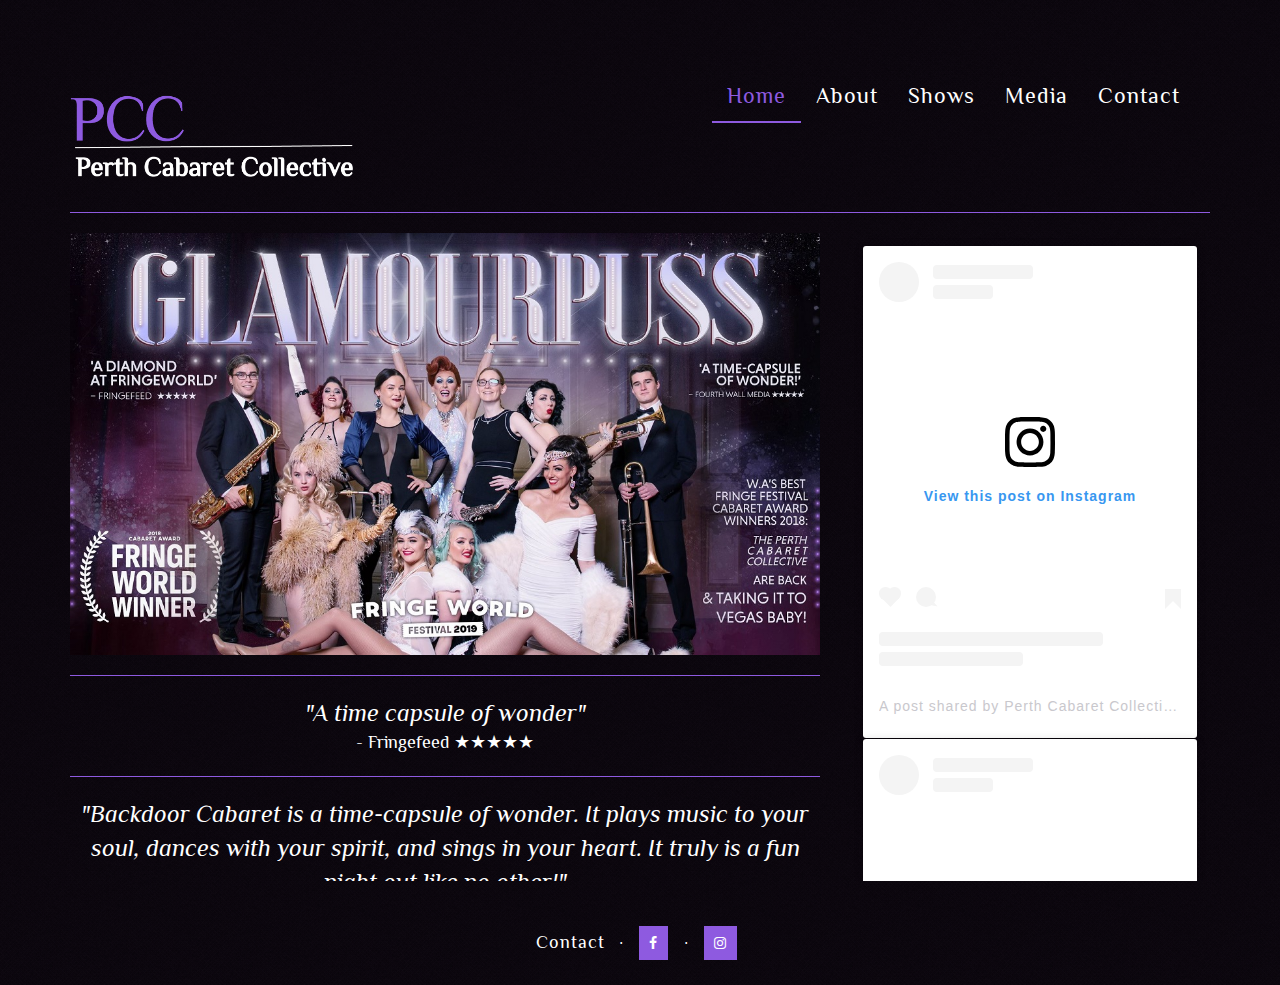
<file: index.html>
﻿<!DOCTYPE html>
<html>
<head>
    <meta charset="UTF-8">
    <title>Perth Cabaret Collective</title>
    <link href="https://fonts.googleapis.com/css?family=Philosopher" rel="stylesheet">
    <link rel="stylesheet" href="css/style.css">
    <link rel="stylesheet" href="bootstrap/bootstrap.min.css">
    <link rel="stylesheet" href="https://cdnjs.cloudflare.com/ajax/libs/font-awesome/4.7.0/css/font-awesome.min.css">
    <script src="https://ajax.googleapis.com/ajax/libs/jquery/3.3.1/jquery.min.js"></script>
    <script src="https://maxcdn.bootstrapcdn.com/bootstrap/3.3.7/js/bootstrap.min.js"></script>
</head>
<body background="images/noisy_net/edited.png">
    <nav class="navbar" id="header">
        <div class="container">
            <div class="navbar-header">
                <a class="navbar-brand nav-style" id="logo" href="home">
                    <img id="logo" src="images/4x/logo.png" alt="PERTH CABARET COLLECTIVE">
                </a>
                <button type="button" class="navbar-toggle" data-toggle="collapse" data-target="#navMenu">
                    <span class="icon-bar"></span>
                    <span class="icon-bar"></span>
                    <span class="icon-bar"></span>
                </button>
            </div>

            <div class="collapse navbar-collapse" id="navMenu">
                <ul class="nav navbar-nav">
                    <li class="nav-item">
                        <a class="nav-item nav-link nav-style active" href="home">Home</a>
                    </li>
                    <li class="nav-item">
                        <a class="nav-item nav-link nav-style" href="about">About</a>
                    </li>
                    <li class="nav-item">
                        <a class="nav-item nav-link nav-style" href="shows">Shows</a>
                    </li>
                    <li class="nav-item">
                        <a class="nav-item nav-link nav-style" href="media">Media</a>
                    </li>
                    <li class="nav-item">
                        <a class="nav-item nav-link nav-style" href="contact">Contact</a>
                    </li>
                </ul>
            </div>
        </div>
    </nav>
    <div id="wrap">
        <div id="main">
            <div class="container">
                <hr>
                <div class="row parent">
                    <div class="col-xs-12 col-sm-12 col-md-8" id="promo">
                        <a href="shows">
                            <img class="img-responsive" style="width:100%" src="images/home.jpg" alt="home">
                        </a>
                        <p id="reviewBox"></p>
                    </div>
                    <div class=" col-xs-10 col-sm-10 col-md-4 col-xs-offset-1 col-sm-offset-1 col-md-offset-0" id="instaBox">
                        <script async src="//www.instagram.com/embed.js"></script>
                        <div id="instaFeed" align="center"></div>
                    </div>
                </div>
            </div>
        </div>
    </div>

    <script src="js/instaFeed.js"></script>
    <script src="js/read/readInsta.js"></script>
    <script src="js/reviews.js"></script>
    <script src="js/read/readReviews.js"></script>

    <footer id="footer" class="footer">
        <div class="container">
            <ul class="list-inline">
                <!--<li class="list-inline-item">
                        <a class="foot-titles" data-toggle="modal" href="" data-target="#subscribe">Subscribe</a>
                    </li>
                    <li class="footer-menu-divider list-inline-item">⋅</li>-->
                <li class="list-inline-item">
                    <a class="foot-titles" href="contact">Contact</a>
                </li>
                <li class="footer-menu-divider list-inline-item">⋅</li>
                <li class="list-inline-item">
                    <a href="https://www.facebook.com/perthcabaretcollective/" class="fa fa-facebook"></a>
                </li>
                <li class="footer-menu-divider list-inline-item">⋅</li>
                <li class="list-inline-item">
                    <a href="https://www.instagram.com/perthcabaretcollective/" class="fa fa-instagram"></a>
                </li>
            </ul>
        </div>
        <div id="subscribe" class="modal fade" role="dialog">
            <div class="modal-dialog">
                <div class="modal-content">
                    <div class="modal-header">
                        <h4 class="modal-title">Subscribe</h4>
                    </div>
                    <div class="modal-body">
                        <p>
                            Sign up to our newsletter to make sure you never miss a show!
                        </p>
                        <form class="form-inline" action="/action_page.php">
                            <div class="form-group">
                                <input type="email" class="form-control" id="email" placeholder="Enter email">
                            </div>
                            <button type="submit" class="btn btn-default">Sign up</button>
                        </form>
                    </div>
                    <div class="modal-footer">
                        <button type="button" class="btn btn-default" data-dismiss="modal">Close</button>
                    </div>
                </div>
            </div>
        </div>


    </footer>

</body>


</html>
</file>
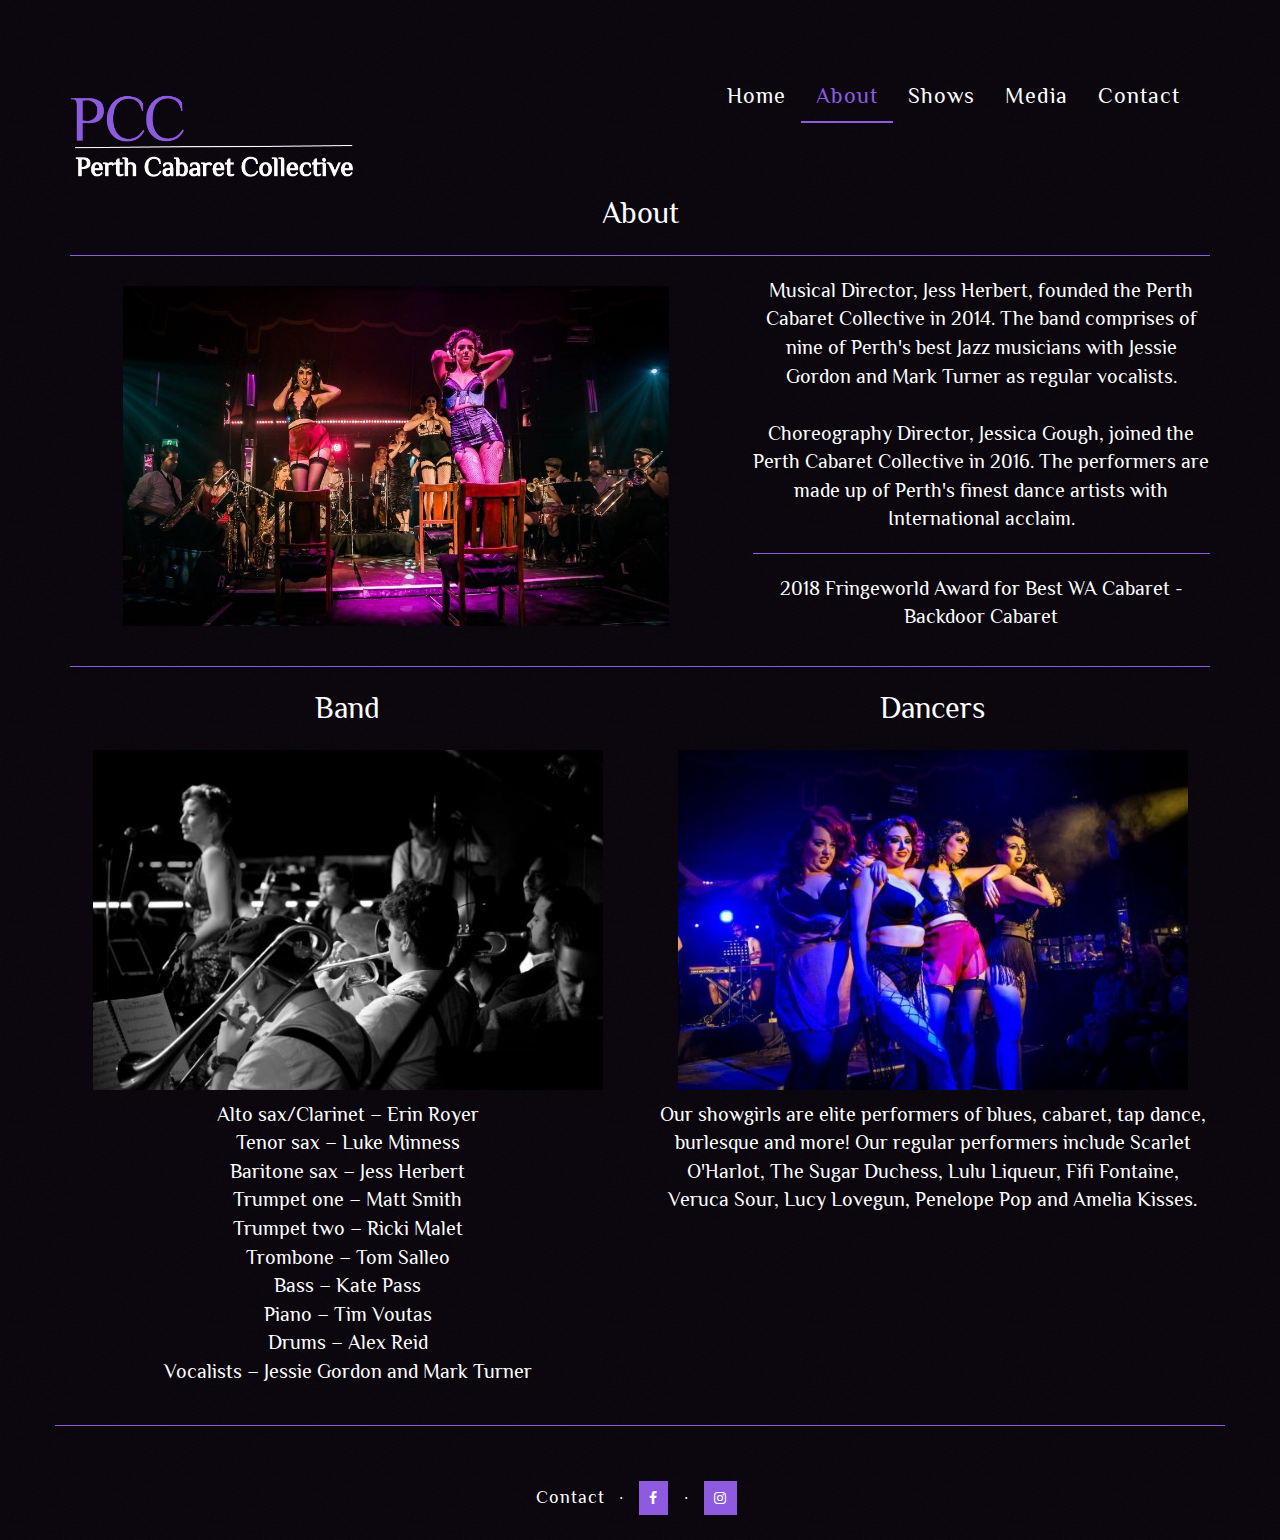
<file: about.html>
﻿<!DOCTYPE html>
<html>
<head>
    <meta charset="UTF-8">
    <title>Perth Cabaret Collective - About</title>
    <link rel="stylesheet" href="css/style.css">
    <link rel="stylesheet" href="bootstrap/bootstrap.min.css">
    <link rel="stylesheet" href="https://cdnjs.cloudflare.com/ajax/libs/font-awesome/4.7.0/css/font-awesome.min.css">
    <script src="https://ajax.googleapis.com/ajax/libs/jquery/3.3.1/jquery.min.js"></script>
    <script src="https://maxcdn.bootstrapcdn.com/bootstrap/3.3.7/js/bootstrap.min.js"></script>
    <link href="https://fonts.googleapis.com/css?family=Philosopher" rel="stylesheet">
</head>
<body background="images/noisy_net/edited.png">
    <nav class="navbar" id="header">
        <div class="container">
            <div class="navbar-header">
                <a class="navbar-brand nav-style" id="logo" href="home">
                    <img id="logo" src="images/4x/logo.png" alt="PERTH CABARET COLLECTIVE">
                </a>
                <button type="button" class="navbar-toggle" data-toggle="collapse" data-target="#navMenu">
                    <span class="icon-bar"></span>
                    <span class="icon-bar"></span>
                    <span class="icon-bar"></span>
                </button>
            </div>

            <div class="collapse navbar-collapse" id="navMenu">
                <ul class="nav navbar-nav">
                    <li class="nav-item">
                        <a class="nav-item nav-link nav-style" href="home">Home</a>
                    </li>
                    <li class="nav-item">
                        <a class="nav-item nav-link nav-style active" href="about">About</a>
                    </li>
                    <li class="nav-item">
                        <a class="nav-item nav-link nav-style" href="shows">Shows</a>
                    </li>
                    <li class="nav-item">
                        <a class="nav-item nav-link nav-style" href="media">Media</a>
                    </li>
                    <li class="nav-item">
                        <a class="nav-item nav-link nav-style" href="contact">Contact</a>
                    </li>
                </ul>
            </div>
        </div>
    </nav>

    <div id="wrap">
        <div id="main">
            <div class="container">
                <p style="font-size:30px;">
                    About
                <p>
                    <hr />

                    <div class="row">
                        <div class="col-md-7">
                            <img src="images/about/about.jpg" class="img-responsive center-block aboutPicture">
                        </div>
                        <div class="col-md-5" id="aboutFeed">
                <p>
                    Musical Director, Jess Herbert, founded the Perth Cabaret Collective in 2014. The band comprises of nine of Perth's best Jazz musicians with Jessie Gordon and Mark Turner as regular vocalists.
                    <br /><br />
                    Choreography Director, Jessica Gough, joined the Perth Cabaret Collective in 2016. The performers are made up of Perth's finest dance artists with International acclaim.

                </p>
                <hr />
                <div id="awardFeed"></div>
            </div>
                </div>
                <script src="js/awards.js"></script>
                <script src="js/read/readAwards.js"></script>
                <hr>
                <div class="row">
                    <div class="col-md-6">
                      <p style="font-size:30px;">
                        Band
                      </p>
                      <p>
                          <img class="img-responsive center-block aboutPicture" src="images/about/band.jpg" alt="band"></img>
                          Alto sax/Clarinet – Erin Royer<br />
                          Tenor sax – Luke Minness<br />
                          Baritone sax – Jess Herbert<br />
                          Trumpet one – Matt Smith<br />
                          Trumpet two – Ricki Malet<br />
                          Trombone – Tom Salleo<br />
                          Bass – Kate Pass<br />
                          Piano – Tim Voutas<br />
                          Drums – Alex Reid<br />
                          Vocalists – Jessie Gordon and Mark Turner
                      </p>
                    </div>
                    
                    <div class="col-md-6">
                      <p style="font-size:30px;">
                        Dancers
                      </p>
                      <p>
                          <img class="img-responsive center-block aboutPicture" src="images/about/dancers.jpeg" alt="dancers"></img>
                          Our showgirls are elite performers of blues, cabaret, tap dance, burlesque and more! Our regular performers include Scarlet O'Harlot, The Sugar Duchess, Lulu Liqueur, Fifi Fontaine, Veruca Sour, Lucy Lovegun, Penelope Pop and Amelia Kisses.
                      </p>
                    </div>
                        

                </div>
            </div>
            <hr />
        </div>
    </div>

        <footer id="footer" class="footer">
            <div class="container">
                <ul class="list-inline">
                    <!--<li class="list-inline-item">
                            <a class="foot-titles" data-toggle="modal" href="" data-target="#subscribe">Subscribe</a>
                        </li>
                        <li class="footer-menu-divider list-inline-item">⋅</li>-->
                        <li class="list-inline-item">
                            <a class="foot-titles" href="contact">Contact</a>
                        </li>
                        <li class="footer-menu-divider list-inline-item">⋅</li>
                        <li class="list-inline-item">
                            <a href="https://www.facebook.com/perthcabaretcollective/" class="fa fa-facebook"></a>
                        </li>
                        <li class="footer-menu-divider list-inline-item">⋅</li>
                        <li class="list-inline-item">
                            <a href="https://www.instagram.com/perthcabaretcollective/" class="fa fa-instagram"></a>
                        </li>
                    </ul>
                </div>
                <div id="subscribe" class="modal fade" role="dialog">
                    <div class="modal-dialog">
                        <div class="modal-content">
                            <div class="modal-header">
                                <h4 class="modal-title">Subscribe</h4>
                            </div>
                            <div class="modal-body">
                                <p>
                                    Sign up to our newsletter to make sure you never miss a show!
                                </p>
                                <form class="form-inline" action="/action_page.php">
                                    <div class="form-group">
                                        <input type="email" class="form-control" id="email" placeholder="Enter email">
                                    </div>
                                    <button type="submit" class="btn btn-default">Sign up</button>
                                </form>
                            </div>
                            <div class="modal-footer">
                                <button type="button" class="btn btn-default" data-dismiss="modal">Close</button>
                            </div>
                        </div>
                    </div>
                </div>


            </footer>

    </body>

    </html>
</file>
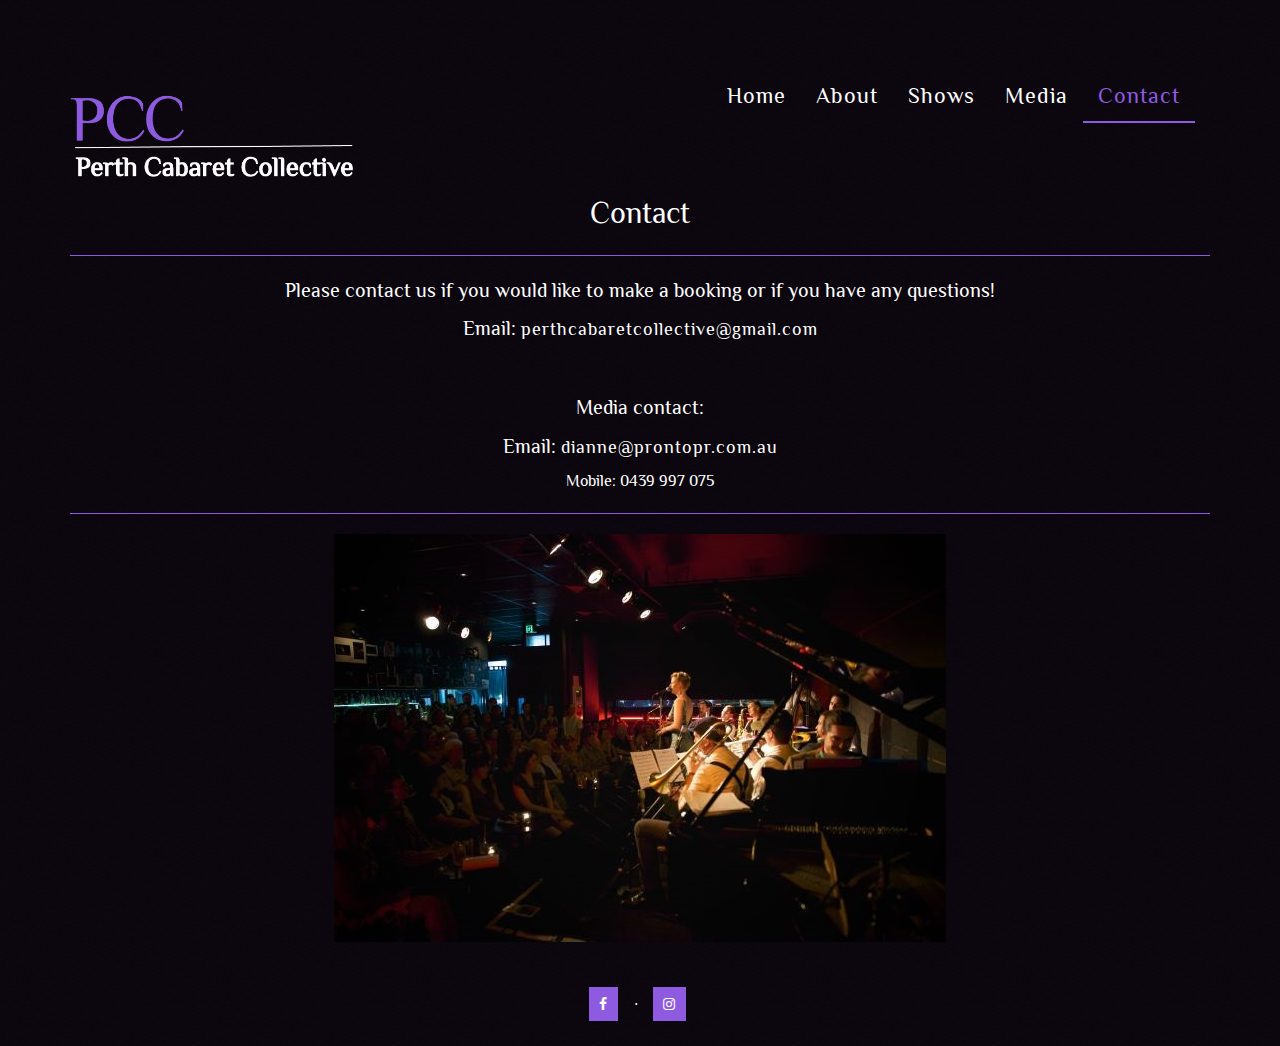
<file: contact.html>
﻿<!DOCTYPE html>
<html>
<head>
    <meta charset="UTF-8">
    <title>Perth Cabaret Collective - Contact</title>
    <link rel="stylesheet" href="css/style.css">
    <link rel="stylesheet" href="https://cdnjs.cloudflare.com/ajax/libs/font-awesome/4.7.0/css/font-awesome.min.css">
    <link rel="stylesheet" href="bootstrap/bootstrap.min.css">
    <script src="https://ajax.googleapis.com/ajax/libs/jquery/3.3.1/jquery.min.js"></script>
    <script src="https://maxcdn.bootstrapcdn.com/bootstrap/3.3.7/js/bootstrap.min.js"></script>
    <link href="https://fonts.googleapis.com/css?family=Philosopher" rel="stylesheet">
</head>
<body background="images/noisy_net/edited.png">
    <nav class="navbar" id="header">
        <div class="container">
            <div class="navbar-header">
                <a class="navbar-brand nav-style" id="logo" href="home">
                    <img id="logo" src="images/4x/logo.png" alt="PERTH CABARET COLLECTIVE">
                </a>
                <button type="button" class="navbar-toggle" data-toggle="collapse" data-target="#navMenu">
                    <span class="icon-bar"></span>
                    <span class="icon-bar"></span>
                    <span class="icon-bar"></span>
                </button>
            </div>

            <div class="collapse navbar-collapse" id="navMenu">
                <ul class="nav navbar-nav">
                    <li class="nav-item">
                        <a class="nav-item nav-link nav-style" href="home">Home</a>
                    </li>
                    <li class="nav-item">
                        <a class="nav-item nav-link nav-style" href="about">About</a>
                    </li>
                    <li class="nav-item">
                        <a class="nav-item nav-link nav-style" href="shows">Shows</a>
                    </li>
                    <li class="nav-item">
                        <a class="nav-item nav-link nav-style" href="media">Media</a>
                    </li>
                    <li class="nav-item">
                        <a class="nav-item nav-link nav-style active" href="contact">Contact</a>
                    </li>
                </ul>
            </div>
        </div>
    </nav>

    <div id="wrap">
        <div id="main">
            <div class="container">
                <p style="font-size:30px">Contact</p>
                <hr />
                <p>Please contact us if you would like to make a booking or if you have any questions!</p>
                <p>
                    Email:
                    <a href="mailto:perthcabaretcollective@gmail.com?Subject=Hello%20again" target="_top">perthcabaretcollective@gmail.com</a>
                </p>
                <br><br>
                <p>Media contact:</p>
                <p>
                    Email:
                    <a href="mailto:dianne@prontopr.com.au?Subject=Hello%20again" target="_top">dianne@prontopr.com.au</a>
                </p>
                <p style="font-size:16px;">Mobile: 0439 997 075</p>
                <hr>
                <p>
                    <img class="img-responsive center-block" src="images/contact.jpg" alt="contact"></img>
                </p>
                <!--
    <form action="https://formspree.io/harry.brooker999@gmail.com" method="POST" class="form-horizontal"/>
        <div class="form-group">
            <label for="inputEmail" class="col-sm-2 control-label">Email</label>
            <div class="col-sm-4">
                <input type="email" class="form-control" id="inputEmail" placeholder="Enter your email address">
            </div>
        </div>

        <div class="form-group">
            <label for="inputSubject" class="col-sm-2 control-label">Subject</label>
            <div class="col-sm-4">
                <select class="form-control" id="subject">
                    <option>General enquiry</option>
                    <option>Booking</option>
                </select>
                <script type="text/javascript">
                    $(function () {
                        $("#subject").change(function () {
                            var val = $(this).val();
                            if (val === "Booking") {
                                $("#bookingMessage").show(500);
                            }
                            else {
                                $("#bookingMessage").hide(500);
                            }
                        });
                    });
                </script>

            </div>
        </div>
        <div class="col-sm-offset-2 col-sm-10">
            <p id="bookingMessage" style="display:none">Please specifiy if you would like solely the band, or the band with dancers and how many performers you would like.</p>
        </div>
        <div class="form-group">
            <label for="inputmessage" class="col-sm-2 control-label">Message</label>
            <div class="col-sm-10">
                <textarea class="form-control" rows="10" placeholder="Enter your message"></textarea>
            </div>
        </div>
        <div class="form-group">
            <div class="col-sm-offset-2 col-sm-10">
                <button type="submit" class="btn btn-custom">Submit</button>
            </div>
        </div>
    </form> -->
            </div>
        </div>
    </div>

        <footer id="footer" class="footer">
            <div class="container">
                <ul class="list-inline">
                    <!--<li class="list-inline-item">
                            <a class="foot-titles" data-toggle="modal" href="" data-target="#subscribe">Subscribe</a>
                        </li>
                        <li class="footer-menu-divider list-inline-item">⋅</li>-->
                        <li class="list-inline-item">
                            <a href="https://www.facebook.com/perthcabaretcollective/" class="fa fa-facebook"></a>
                        </li>
                        <li class="footer-menu-divider list-inline-item">⋅</li>
                        <li class="list-inline-item">
                            <a href="https://www.instagram.com/perthcabaretcollective/" class="fa fa-instagram"></a>
                        </li>
                    </ul>
                </div>
                <div id="subscribe" class="modal fade" role="dialog">
                    <div class="modal-dialog">
                        <div class="modal-content">
                            <div class="modal-header">
                                <h4 class="modal-title">Subscribe</h4>
                            </div>
                            <div class="modal-body">
                                <p>
                                    Sign up to our newsletter to make sure you never miss a show!
                                </p>
                                <form class="form-inline" action="/action_page.php">
                                    <div class="form-group">
                                        <input type="email" class="form-control" id="email" placeholder="Enter email">
                                    </div>
                                    <button type="submit" class="btn btn-default">Sign up</button>
                                </form>
                            </div>
                            <div class="modal-footer">
                                <button type="button" class="btn btn-default" data-dismiss="modal">Close</button>
                            </div>
                        </div>
                    </div>
                </div>


            </footer>
    </body>

    </html>
</file>
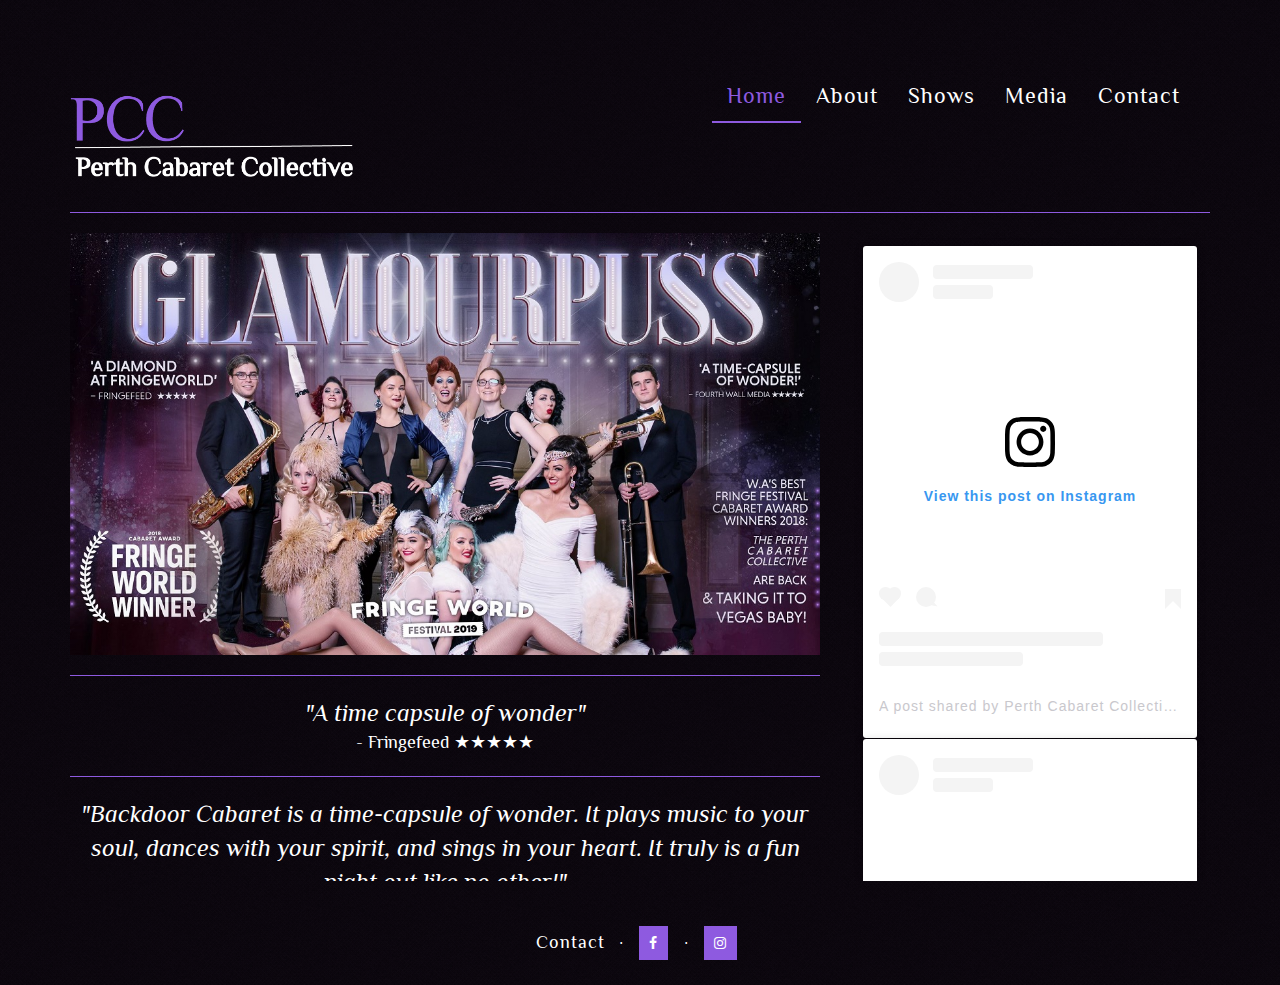
<file: home.html>
﻿<!DOCTYPE html>
<html>
<head>
    <meta charset="UTF-8">
    <title>Perth Cabaret Collective</title>
    <link href="https://fonts.googleapis.com/css?family=Philosopher" rel="stylesheet">
    <link rel="stylesheet" href="css/style.css">
    <link rel="stylesheet" href="bootstrap/bootstrap.min.css">
    <link rel="stylesheet" href="https://cdnjs.cloudflare.com/ajax/libs/font-awesome/4.7.0/css/font-awesome.min.css">
    <script src="https://ajax.googleapis.com/ajax/libs/jquery/3.3.1/jquery.min.js"></script>
    <script src="https://maxcdn.bootstrapcdn.com/bootstrap/3.3.7/js/bootstrap.min.js"></script>
</head>
<body background="images/noisy_net/edited.png">
    <nav class="navbar" id="header">
        <div class="container">
            <div class="navbar-header">
                <a class="navbar-brand nav-style" id="logo" href="http://perthcabaretcollective.com/home">
                    <img id="logo" src="images/4x/logo.png" alt="PERTH CABARET COLLECTIVE">
                </a>
                <button type="button" class="navbar-toggle" data-toggle="collapse" data-target="#navMenu">
                    <span class="icon-bar"></span>
                    <span class="icon-bar"></span>
                    <span class="icon-bar"></span>
                </button>
            </div>

            <div class="collapse navbar-collapse" id="navMenu">
                <ul class="nav navbar-nav">
                    <li class="nav-item">
                        <a class="nav-item nav-link nav-style active" href="http://perthcabaretcollective.com/home">Home</a>
                    </li>
                    <li class="nav-item">
                        <a class="nav-item nav-link nav-style" href="http://perthcabaretcollective.com/about">About</a>
                    </li>
                    <li class="nav-item">
                        <a class="nav-item nav-link nav-style" href="http://perthcabaretcollective.com/shows">Shows</a>
                    </li>
                    <li class="nav-item">
                        <a class="nav-item nav-link nav-style" href="http://perthcabaretcollective.com/media">Media</a>
                    </li>
                    <li class="nav-item">
                        <a class="nav-item nav-link nav-style" href="http://perthcabaretcollective.com/contact">Contact</a>
                    </li>
                </ul>
            </div>
        </div>
    </nav>
    <div id="wrap">
        <div id="main">
            <div class="container">
                <hr>

                <!--<div class="row">
                    <p style="font-size:49px;">
                      GO FUND ME</p>
                      <p>
Perth Cabaret Collective has been invited to perform at the prestigious Melbourne Cabaret Festival in June 2019 - but we need your help to get there!
</p>
<img class="img-responsive" style="width:45%" src="images/gofundme.jpg" alt="home" id="gofundmeImage">
<br>
                    <p><a href = "https://www.gofundme.com/get-perth-cabaret-collective-to-melbourne" target="_blank" class="btn btn-custom" role="button">Donate now</a></p>
                </div>
                <hr>-->
                <div class="row parent">
                    <div class="col-xs-12 col-sm-12 col-md-8" id="promo">
                        <a href="shows">
                            <img class="img-responsive" style="width:100%" src="images/home.jpg" alt="home">
                        </a>
                        <p id="reviewBox"></p>
                    </div>
                    <div class=" col-xs-10 col-sm-10 col-md-4 col-xs-offset-1 col-sm-offset-1 col-md-offset-0" id="instaBox">
                        <script async src="//www.instagram.com/embed.js"></script>
                        <div id="instaFeed" align="center"></div>
                    </div>
                </div>
            </div>
        </div>
    </div>

    <script src="js/instaFeed.js"></script>
    <script src="js/read/readInsta.js"></script>
    <script src="js/reviews.js"></script>
    <script src="js/read/readReviews.js"></script>

    <footer id="footer" class="footer">
        <div class="container">
            <ul class="list-inline">
                <!--<li class="list-inline-item">
                        <a class="foot-titles" data-toggle="modal" href="" data-target="#subscribe">Subscribe</a>
                    </li>
                    <li class="footer-menu-divider list-inline-item">⋅</li>-->
                <li class="list-inline-item">
                    <a class="foot-titles" href="contact">Contact</a>
                </li>
                <li class="footer-menu-divider list-inline-item">⋅</li>
                <li class="list-inline-item">
                    <a href="https://www.facebook.com/perthcabaretcollective/" class="fa fa-facebook"></a>
                </li>
                <li class="footer-menu-divider list-inline-item">⋅</li>
                <li class="list-inline-item">
                    <a href="https://www.instagram.com/perthcabaretcollective/" class="fa fa-instagram"></a>
                </li>
            </ul>
        </div>
        <div id="subscribe" class="modal fade" role="dialog">
            <div class="modal-dialog">
                <div class="modal-content">
                    <div class="modal-header">
                        <h4 class="modal-title">Subscribe</h4>
                    </div>
                    <div class="modal-body">
                        <p>
                            Sign up to our newsletter to make sure you never miss a show!
                        </p>
                        <form class="form-inline" action="/action_page.php">
                            <div class="form-group">
                                <input type="email" class="form-control" id="email" placeholder="Enter email">
                            </div>
                            <button type="submit" class="btn btn-default">Sign up</button>
                        </form>
                    </div>
                    <div class="modal-footer">
                        <button type="button" class="btn btn-default" data-dismiss="modal">Close</button>
                    </div>
                </div>
            </div>
        </div>


    </footer>

</body>


</html>
</file>
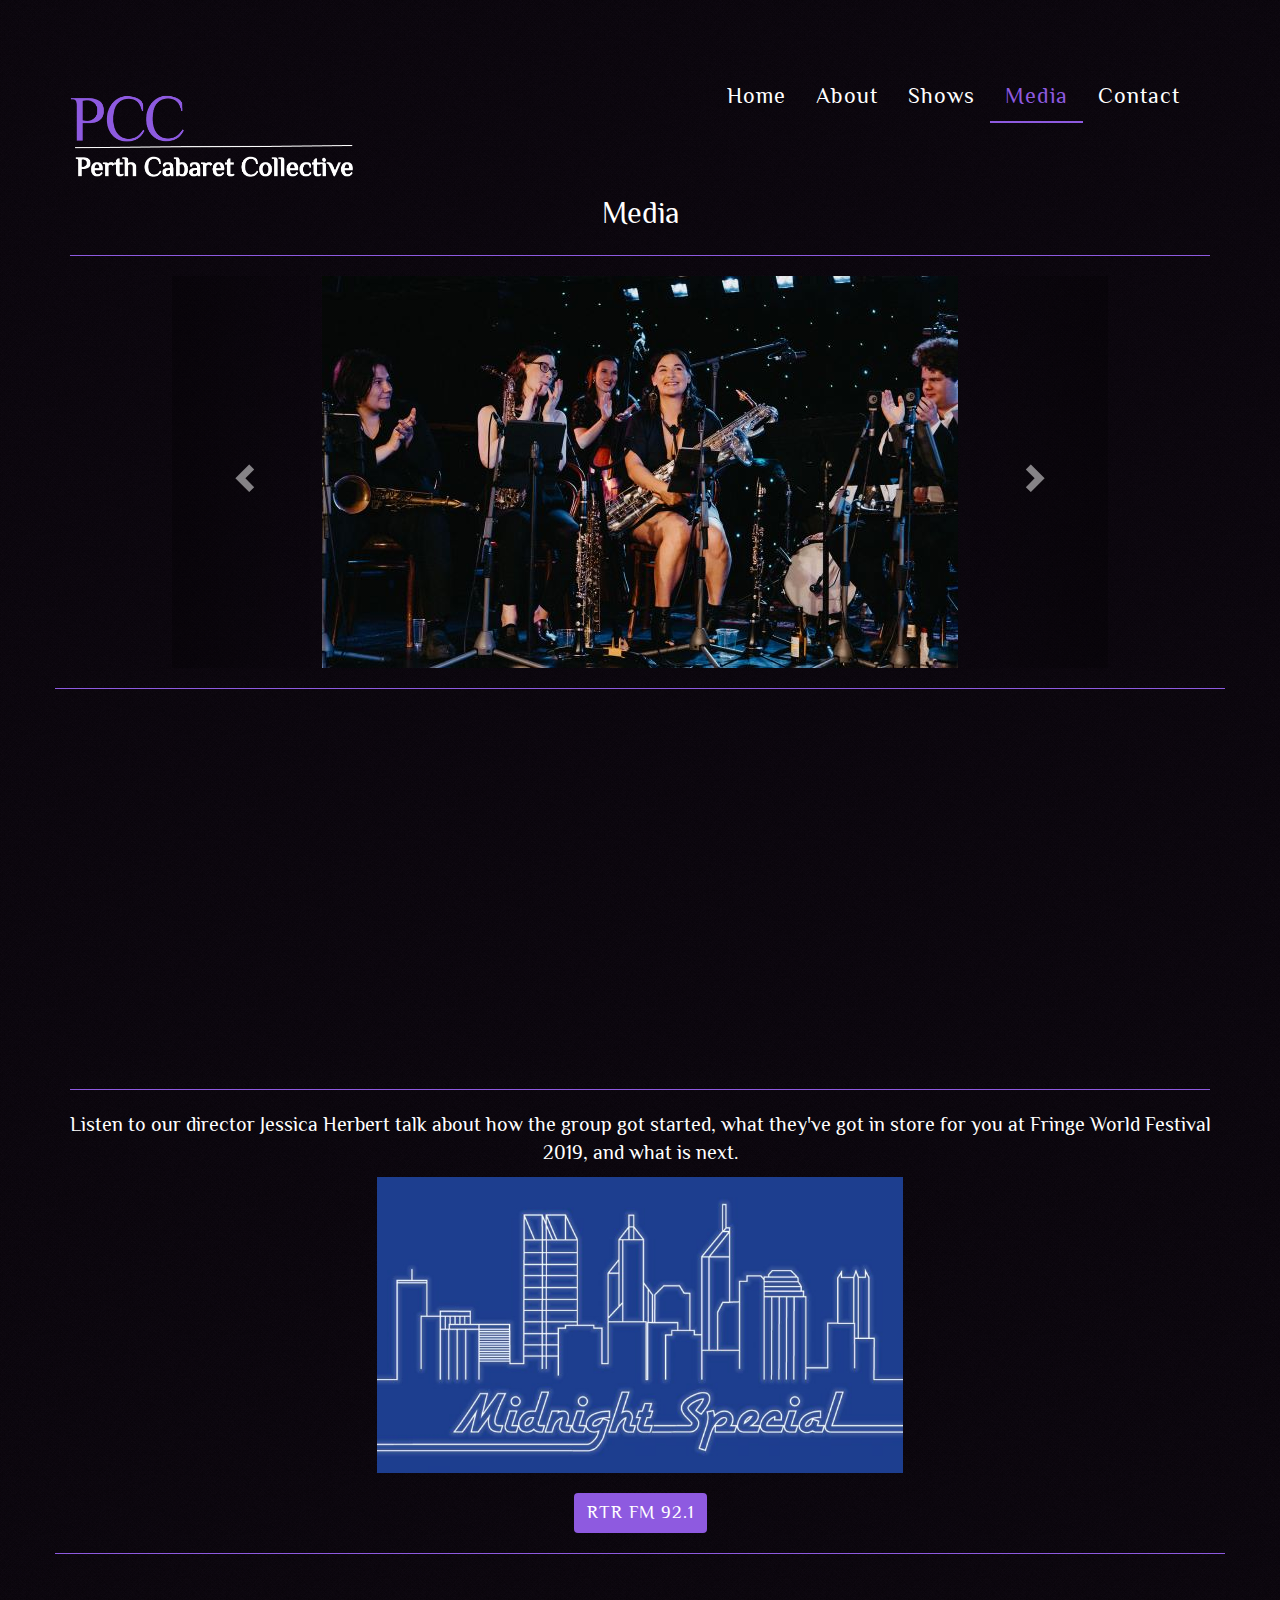
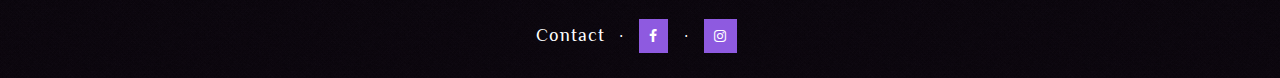
<file: media.html>
﻿<!DOCTYPE html>
<html>
<head>
    <meta charset="UTF-8">
    <title>Perth Cabaret Collective - Media</title>
    <link rel="stylesheet" href="css/style.css">
    <link rel="stylesheet" href="bootstrap/bootstrap.min.css">
    <script src="https://ajax.googleapis.com/ajax/libs/jquery/3.3.1/jquery.min.js"></script>
    <script src="https://maxcdn.bootstrapcdn.com/bootstrap/3.3.7/js/bootstrap.min.js"></script>
    <link href="https://fonts.googleapis.com/css?family=Philosopher" rel="stylesheet">
    <link rel="stylesheet" href="https://cdnjs.cloudflare.com/ajax/libs/font-awesome/4.7.0/css/font-awesome.min.css">

    <link rel="stylesheet" href="https://maxcdn.bootstrapcdn.com/bootstrap/3.3.7/css/bootstrap.min.css">


</head>
<body background="images/noisy_net/edited.png">
    <nav class="navbar" id="header">
        <div class="container">
            <div class="navbar-header">
                <a class="navbar-brand nav-style" id="logo" href="home">
                    <img id="logo" src="images/4x/logo.png" alt="PERTH CABARET COLLECTIVE">
                </a>
                <button type="button" class="navbar-toggle" data-toggle="collapse" data-target="#navMenu">
                    <span class="icon-bar"></span>
                    <span class="icon-bar"></span>
                    <span class="icon-bar"></span>
                </button>
            </div>

            <div class="collapse navbar-collapse" id="navMenu">
                <ul class="nav navbar-nav">
                    <li class="nav-item">
                        <a class="nav-item nav-link nav-style" href="home">Home</a>
                    </li>
                    <li class="nav-item">
                        <a class="nav-item nav-link nav-style" href="about">About</a>
                    </li>
                    <li class="nav-item">
                        <a class="nav-item nav-link nav-style" href="shows">Shows</a>
                    </li>
                    <li class="nav-item">
                        <a class="nav-item nav-link nav-style active" href="media">Media</a>
                    </li>
                    <li class="nav-item">
                        <a class="nav-item nav-link nav-style" href="contact">Contact</a>
                    </li>
                </ul>
            </div>
        </div>
    </nav>

    <div id="wrap">
        <div id="main">
            <div class="container">
                <p style="font-size:30px">Media</p>
                <hr>
                <div class="row">
                    <div id="galleryCarousel" class="carousel slide" data-ride="carousel" align="center">
                        <div id="galleryFeed"></div>

                        <!-- Left and right controls -->
                        <a class="left carousel-control" href="#galleryCarousel" data-slide="prev">
                            <span class="glyphicon glyphicon-chevron-left" aria-hidden="true"></span>
                            <span class="sr-only">Previous</span>
                        </a>
                        <a class="right carousel-control" href="#galleryCarousel" data-slide="next">
                            <span class="glyphicon glyphicon-chevron-right" aria-hidden="true"></span>
                            <span class="sr-only">Next</span>
                        </a>
                    </div>
                    <!--<div id="galleryFeed" align="center"></div>-->
                    <hr />
                </div>
                <div class="row">
                  <!--<div>
                    <video controls>
                      <source src="videos/testVid.mp4" type="video/mp4">
                        Your browser does not support HTML5 video.
                    </video>
                  </div>
                  <hr />
                -->
                    <div id="youtubeFeed" align="center"></div>
                </div>
                <hr>
                <div class="row">
                  <p>Listen to our director Jessica Herbert talk about how the group got started, what they've got in store for you at Fringe World Festival 2019, and what is next. </p>
                  <img class="img-responsive" style="width:45%" src="images/rtrfm.jpg" alt="home" id="rtrfmImage">
<br>

                  <p><a href = "https://rtrfm.com.au/show-episode/midnightspecial-2019-01-24/?fbclid=IwAR3FTkkLNggN23fR3KJdYNjq1LXwEwqJdd-90K6XRZ0jzzeUkWYsz6FXTqI" target="_blank" class="btn btn-custom" role="button">RTR FM 92.1</a></p>
<hr>
                </div>
            </div>
        </div>
    </div>
    <script src="js/youtube.js"></script>
    <script src="js/read/readYoutube.js"></script>

    <script src="js/gallery.js"></script>
    <script src="js/read/readGallery.js"></script>

        <footer id="footer" class="footer">
            <div class="container">
                <ul class="list-inline">
                    <!--<li class="list-inline-item">
                            <a class="foot-titles" data-toggle="modal" href="" data-target="#subscribe">Subscribe</a>
                        </li>
                        <li class="footer-menu-divider list-inline-item">⋅</li>-->
                        <li class="list-inline-item">
                            <a class="foot-titles" href="contact">Contact</a>
                        </li>
                        <li class="footer-menu-divider list-inline-item">⋅</li>
                        <li class="list-inline-item">
                            <a href="https://www.facebook.com/perthcabaretcollective/" class="fa fa-facebook"></a>
                        </li>
                        <li class="footer-menu-divider list-inline-item">⋅</li>
                        <li class="list-inline-item">
                            <a href="https://www.instagram.com/perthcabaretcollective/" class="fa fa-instagram"></a>
                        </li>
                    </ul>
                </div>
                <div id="subscribe" class="modal fade" role="dialog">
                    <div class="modal-dialog">
                        <div class="modal-content">
                            <div class="modal-header">
                                <h4 class="modal-title">Subscribe</h4>
                            </div>
                            <div class="modal-body">
                                <p>
                                    Sign up to our newsletter to make sure you never miss a show!
                                </p>
                                <form class="form-inline" action="/action_page.php">
                                    <div class="form-group">
                                        <input type="email" class="form-control" id="email" placeholder="Enter email">
                                    </div>
                                    <button type="submit" class="btn btn-default">Sign up</button>
                                </form>
                            </div>
                            <div class="modal-footer">
                                <button type="button" class="btn btn-default" data-dismiss="modal">Close</button>
                            </div>
                        </div>
                    </div>
                </div>


            </footer>

    </body>

    </html>
</file>
<file: css/style.css>
html, body {
    height: 100%;
}
#header {
    padding-top: 70px;
    padding-bottom: 30px;
}

#logo {
    max-height: 115px;
    max-width: 95%;
}
.navbar-nav {
    float: right !important;
}

nav .navbar-nav li.nav-item a.nav-item.nav-link, nav .navbar-nav li.nav-item a.nav-item.nav-link:visited{
    color: white;
    transition: color .2s ease-out;
    background-color: transparent;
    text-decoration: none;
}
    nav .navbar-nav li.nav-item a.nav-item.nav-link:hover, nav .navbar-nav li.nav-item a.nav-item.nav-link.nav-style.active {
        color: #8E5AE0;
    }
    nav .navbar-nav li.nav-item a.nav-item.nav-link.nav-style.active {
        color: #8E5AE0;
        border-bottom: 2px solid #8E5AE0;
    }

.navbar-brand {
    color: WHITE;
    background-color: transparent;
    text-decoration: none;
    font-family: 'Philosopher', sans-serif;
    font-size: 30px !important;
    height: 70px !important;
    line-height: 30px !important;
    text-align: center;
    transition: color .2s ease-out
}



.icon-bar {
    display: block;
    width: 34px !important;
    height: 2px !important;
    border-radius: 12px;
    border: 2px solid white;
}
#wrap {
    min-height: 80%;
}

#main {
    overflow: auto;
    max-width: 1170px;
    margin: auto;
    padding-bottom: 70px; /* this needs to be bigger than footer height*/
}

p {
    text-align: center;
    font-family: 'Philosopher', sans-serif;
    color:white;
    font-size:20px;
}
.form-group {
    font-family: 'Philosopher', sans-serif;
    color:white;
    font-size: 15px;
}

hr {
    border-top: 1px solid #8E5AE0 !important;
}
a {
    text-align: center;
    text-decoration: none !important;
    font-family: 'Philosopher', sans-serif;
    font-size: 22px;
    letter-spacing: 1px;
}


.btn-custom {
    background: #8E5AE0;
    border-color: #8E5AE0;
    color: white;
    font-size: 18px !important;
}

    .btn-custom:hover {
        background: white;
        border-color: #8E5AE0;
        color: #8E5AE0;
    }

/*Shows future/past tabs*/
.nav-tabs {
    border-bottom: 1px solid #8E5AE0 !important;
}

    .nav-tabs > li.active > a {
        background-color: transparent !important;
        border: none !important;
        color: #8E5AE0 !important;
    }

    .nav-tabs > li > a {
        color: white;
        background-color: transparent;
        border: none !important;
    }
    .nav-tabs > li > a:hover {
        color: #8E5AE0;
        background-color: transparent !important;
        border: none !important;
        text-decoration:none!important;
    }

.row{
  padding-bottom: 10px;
}

.parent{
  height: 100%;
}

#instaBox, #promo {
    vertical-align: center !important;
    align-items: center !important;
    text-align: center;
    height: 72vh !important;
    overflow-y: auto;
    -webkit-overflow-scrolling: auto !important;
}
#aboutFeed {
    vertical-align: center !important;
    align-items: center !important;
    text-align: center;
    height: 40vh !important;
    overflow-y: auto;
    -webkit-overflow-scrolling: auto !important;
}
#youtubeFeed {
    vertical-align: center !important;
    align-items: center !important;
    text-align: center;
    height: 340px !important;
    overflow-x: scroll;
    overflow-y: hidden;
    white-space: nowrap;
    -webkit-overflow-scrolling: auto !important;
}
#galleryRow{
    max-width:95%;
}
.carousel-inner img {
    margin: auto;
}

iframe {
    padding: 12px;
}


#instaFeed {
    padding: 12px;
    -webkit-overflow-scrolling: auto !important;
}

/*MODALS*/
.footer {
    text-align: center;
    position: relative;
    margin-top: -70px; /* negative value of footer height */
    height: 70px;
    clear: both;
    color: white !important;
    padding-top: 20px;
}

.foot-titles, .foot-titles:visited, p a, p a:visited {
    color: white;
    font-size: 18px;
    text-decoration: none;
}

    .foot-titles:hover, p a:hover {
        color: #8E5AE0;
        text-decoration: none;
    }

.modal-body p {
    color: black;
}
#galleryCarousel{
    width:80%;
    margin: 0 auto;
}
.aboutPicture{
  max-height: 40vh !important;
  padding: 10px !important;
}
.carouselPic{
    width:100%;
}

/*Footer ICONS*/
.fa {
    padding: 10px;
    text-align: center;
    text-decoration: none;
    background:#8E5AE0;
    margin: 15px 2px;
    color: white;
}

.modal-title{
    color:black;
}



/*CSS TO CHANGE COLLAPSE BREAKPOINT STARTS HERE*/
@media (min-width: 1000px) {
  .navbar.navbar-tall .navbar-nav > li > a {
    line-height: 70px;
  }
}

@media (max-width: 1001px) and (min-width: 768px) {
  .navbar.navbar-fixed-bottom .navbar-collapse,
  .navbar.navbar-fixed-top .navbar-collapse {
    max-height: auto;
    overflow-x: visible;
  }
}
@media (max-width: 1001px) {
  .navbar .navbar-header {
    float: none;
    min-height: 100px;
  }
  .navbar .navbar-left,
  .navbar .navbar-right {
    float: none !important;
  }
  .navbar .navbar-right {
    margin-right: 0px;
  }
  .navbar .navbar-right~.navbar-right {
    margin-right: 0;
  }
  .navbar .navbar-toggle {
    display: block;
    margin-top: 32.5px;
  }
  .navbar .navbar-collapse {
    border-top: 1px solid transparent;
    box-shadow: inset 0 1px 0 rgba(255, 255, 255, 0.1);
  }
  .navbar.navbar-fixed-top {
    top: 0;
    border-width: 0 0 1px;
  }
  .navbar .navbar-collapse.collapse {
    display: none!important;
    overflow: visible!important;
  }
  .navbar .navbar-nav {
    float: none!important;
    margin-top: 12px;
  }
  .navbar .navbar-nav>li {
    float: none;
  }
  .navbar .navbar-nav>li>a {
    padding-top: 10px;
    padding-bottom: 10px;
  }
  .navbar .collapse.in {
    display: block !important;
    overflow-y: auto;
  }
  .navbar .navbar-nav .dropdown-menu > li > a,
  .navbar .navbar-nav .dropdown-menu > li > a:hover,
  .navbar .navbar-nav .dropdown-menu > li > a:focus {
    color: #777;
  }
  .navbar .navbar-nav .open .dropdown-menu {
    position: static;
    float: none;
    width: auto;
    margin-top: 0;
    background-color: transparent;
    border: 0;
    -webkit-box-shadow: none;
    box-shadow: none;
  }
}

video {
  width: 100%;
  height: auto;
}
#gofundmeImage, #rtrfmImage{
    margin: 0 auto;
}
</file>
